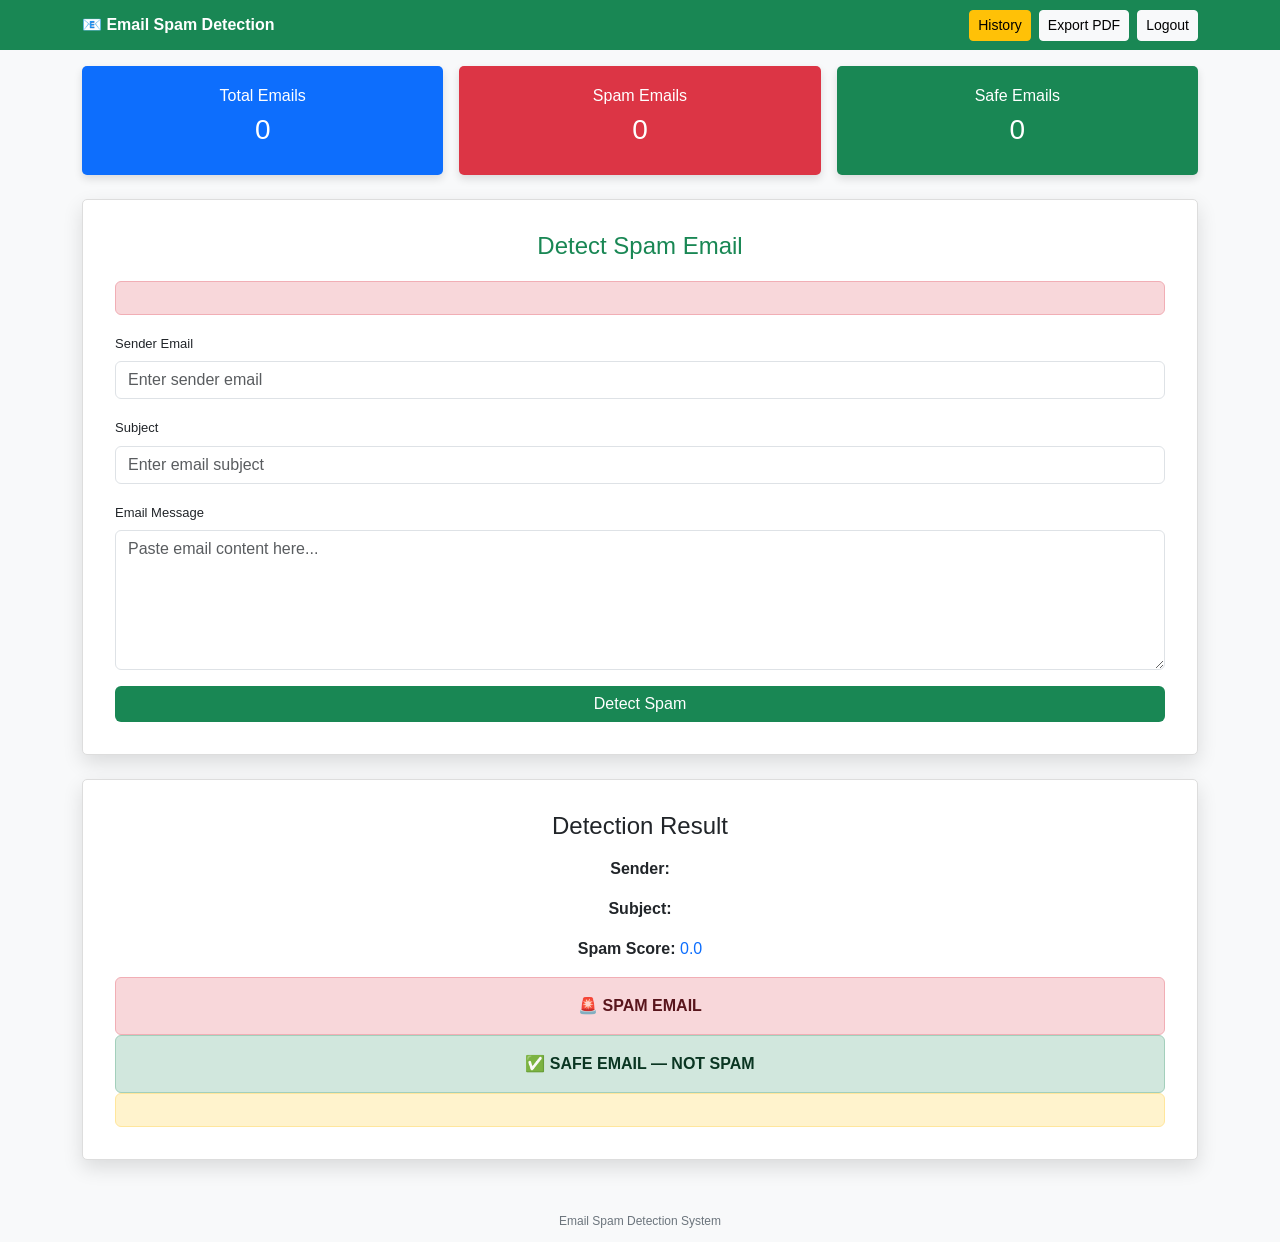
<file: src/main/resources/templates/dashboard.html>
<!DOCTYPE html>
<html lang="en" xmlns:th="http://www.thymeleaf.org">
<head>
    <meta charset="UTF-8">
    <meta name="viewport" content="width=device-width, initial-scale=1.0">
    <title>Email Spam Detection Dashboard</title>

    <link href="https://cdn.jsdelivr.net/npm/bootstrap@5.3.3/dist/css/bootstrap.min.css"
          rel="stylesheet">

    <style>
        body {
            background-color: #f8f9fa;
            font-family: Arial, sans-serif;
        }

        .navbar {
            background-color: #198754;
        }

        .navbar-brand {
            font-weight: bold;
            font-size: 16px;
        }

        .stat-card {
            color: white;
            text-align: center;
            padding: 20px;
            border-radius: 5px;
            box-shadow: 0 4px 8px rgba(0, 0, 0, 0.12);
        }

        .total-card {
            background-color: #0d6efd;
        }

        .spam-card {
            background-color: #dc3545;
        }

        .safe-card {
            background-color: #198754;
        }

        .main-card {
            background: white;
            border: 1px solid #ddd;
            border-radius: 5px;
            padding: 32px;
            margin-top: 24px;
            box-shadow: 0 8px 20px rgba(0, 0, 0, 0.12);
        }

        .section-title {
            color: #198754;
            text-align: center;
            margin-bottom: 20px;
        }

        .form-label {
            font-size: 13px;
        }

        .email-message {
            height: 140px;
            resize: vertical;
        }

        .detect-button {
            background-color: #198754;
            border: none;
            color: white;
        }

        .detect-button:hover {
            background-color: #146c43;
            color: white;
        }

        .result-card {
            text-align: center;
        }

        footer {
            margin-top: 40px;
            padding: 12px;
            text-align: center;
            color: #6c757d;
            font-size: 12px;
        }
    </style>
</head>

<body>

<!-- Navigation Bar -->
<nav class="navbar navbar-dark">
    <div class="container">
        <a class="navbar-brand" th:href="@{/dashboard}">
            📧 Email Spam Detection
        </a>

        <div class="d-flex flex-wrap gap-2">
            <a th:href="@{/history}"
               class="btn btn-warning btn-sm">
                History
            </a>

            <a th:href="@{/export/pdf}"
               class="btn btn-light btn-sm">
                Export PDF
            </a>

            <a th:href="@{/login}"
               class="btn btn-light btn-sm">
                Logout
            </a>
        </div>
    </div>
</nav>

<div class="container mt-3">

    <!-- Dashboard Statistics -->
    <div class="row g-3">

        <div class="col-md-4">
            <div class="stat-card total-card">
                <h6>Total Emails</h6>
                <h3 th:text="${totalEmails != null ? totalEmails : 0}">0</h3>
            </div>
        </div>

        <div class="col-md-4">
            <div class="stat-card spam-card">
                <h6>Spam Emails</h6>
                <h3 th:text="${spamEmails != null ? spamEmails : 0}">0</h3>
            </div>
        </div>

        <div class="col-md-4">
            <div class="stat-card safe-card">
                <h6>Safe Emails</h6>
                <h3 th:text="${safeEmails != null ? safeEmails : 0}">0</h3>
            </div>
        </div>

    </div>

    <!-- Email Detection Form -->
    <div class="main-card">

        <h4 class="section-title">Detect Spam Email</h4>

        <!-- Error Message -->
        <div th:if="${error != null}"
             class="alert alert-danger"
             th:text="${error}">
        </div>

        <form th:action="@{/check}" method="post">

            <div class="mb-3">
                <label for="sender" class="form-label">
                    Sender Email
                </label>

                <input type="email"
                       id="sender"
                       name="sender"
                       class="form-control"
                       placeholder="Enter sender email"
                       th:value="${sender}">
            </div>

            <div class="mb-3">
                <label for="subject" class="form-label">
                    Subject
                </label>

                <input type="text"
                       id="subject"
                       name="subject"
                       class="form-control"
                       placeholder="Enter email subject"
                       th:value="${subject}">
            </div>

            <div class="mb-3">
                <label for="emailContent" class="form-label">
                    Email Message
                </label>

                <textarea id="emailContent"
                          name="emailContent"
                          class="form-control email-message"
                          placeholder="Paste email content here..."
                          required
                          th:text="${emailContent}"></textarea>
            </div>

            <button type="submit"
                    class="btn detect-button w-100">
                Detect Spam
            </button>

        </form>
    </div>

    <!-- Detection Result -->
    <div class="main-card result-card"
         th:if="${result != null}">

        <h4 class="mb-3">Detection Result</h4>

        <p th:if="${sender != null and !sender.isBlank()}">
            <strong>Sender:</strong>
            <span th:text="${sender}"></span>
        </p>

        <p th:if="${subject != null and !subject.isBlank()}">
            <strong>Subject:</strong>
            <span th:text="${subject}"></span>
        </p>

        <p>
            <strong>Spam Score:</strong>
            <span class="text-primary"
                  th:text="${score != null ? score : 0.0}">0.0</span>
        </p>

        <div th:if="${result == 'SPAM'}"
             class="alert alert-danger mb-0">
            🚨 <strong>SPAM EMAIL</strong>
        </div>

        <div th:if="${result == 'NOT SPAM'}"
             class="alert alert-success mb-0">
            ✅ <strong>SAFE EMAIL — NOT SPAM</strong>
        </div>

        <div th:if="${result != 'SPAM' and result != 'NOT SPAM'}"
             class="alert alert-warning mb-0"
             th:text="${result}">
        </div>

    </div>

</div>

<footer>
    Email Spam Detection System
</footer>

</body>
</html>
</file>
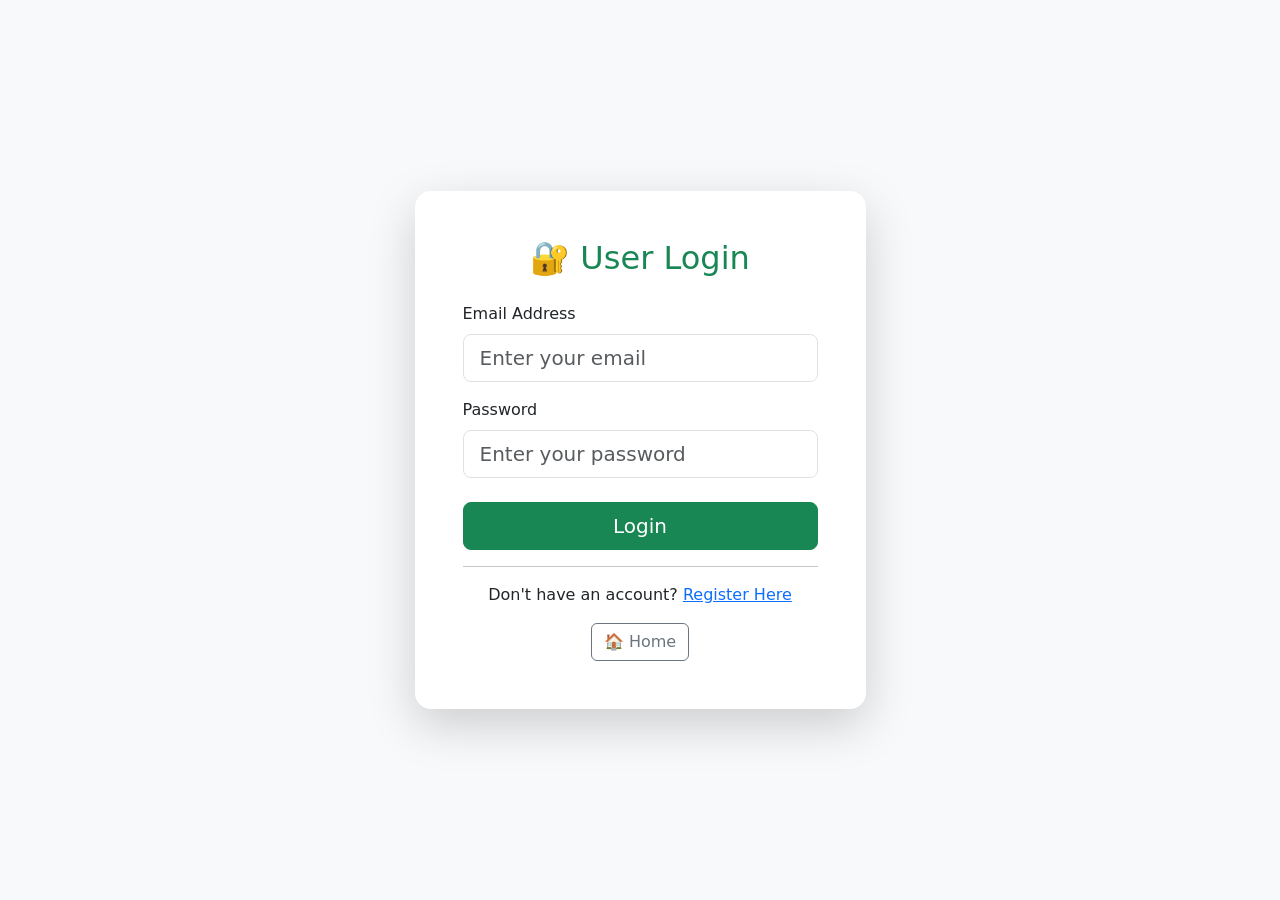
<file: src/main/resources/templates/login.html>
<!DOCTYPE html>
<html xmlns:th="http://www.thymeleaf.org">
<head>

<meta charset="UTF-8">
<meta name="viewport" content="width=device-width, initial-scale=1">

<title>Login</title>

<link href="https://cdn.jsdelivr.net/npm/bootstrap@5.3.3/dist/css/bootstrap.min.css" rel="stylesheet">

<link rel="stylesheet" th:href="@{/css/style.css}">

</head>

<body class="bg-light">

<div class="container">

<div class="row justify-content-center align-items-center vh-100">

<div class="col-md-5">

<div class="card shadow-lg border-0 rounded-4">

<div class="card-body p-5">

<h2 class="text-center text-success mb-4">
🔐 User Login
</h2>

<form action="/login" method="post">

<div class="mb-3">

<label class="form-label">
Email Address
</label>

<input
type="email"
name="email"
class="form-control form-control-lg"
placeholder="Enter your email"
required>

</div>

<div class="mb-4">

<label class="form-label">
Password
</label>

<input
type="password"
name="password"
class="form-control form-control-lg"
placeholder="Enter your password"
required>

</div>

<div class="d-grid">

<button type="submit" class="btn btn-success btn-lg">

Login

</button>

</div>

</form>

<hr>

<div class="text-center">

Don't have an account?

<a href="/register">

Register Here

</a>

</div>

<div class="text-center mt-3">

<a href="/" class="btn btn-outline-secondary">

🏠 Home

</a>

</div>

</div>

</div>

</div>

</div>

</div>

</body>
</html>
</file>
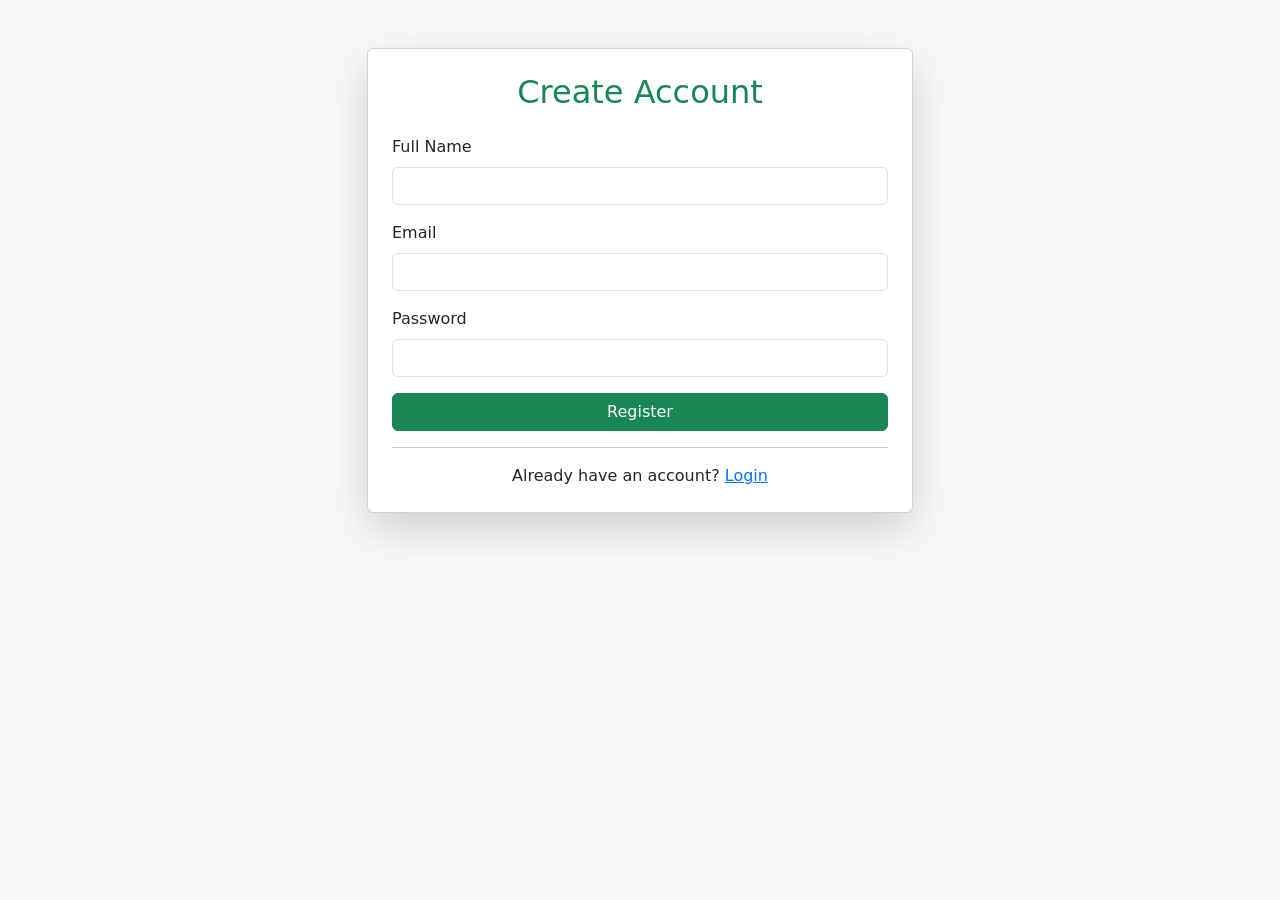
<file: src/main/resources/templates/register.html>
<!DOCTYPE html>
<html xmlns:th="http://www.thymeleaf.org">
<head>

<meta charset="UTF-8">
<meta name="viewport" content="width=device-width, initial-scale=1">

<title>Register</title>

<link href="https://cdn.jsdelivr.net/npm/bootstrap@5.3.3/dist/css/bootstrap.min.css" rel="stylesheet">

<link rel="stylesheet" th:href="@{/css/style.css}">

</head>

<body class="bg-light">

<div class="container mt-5">

<div class="row justify-content-center">

<div class="col-md-6">

<div class="card shadow-lg p-4">

<h2 class="text-center text-success mb-4">
Create Account
</h2>

<form action="/register" method="post">

<div class="mb-3">

<label class="form-label">
Full Name
</label>

<input
type="text"
class="form-control"
name="name"
required>

</div>

<div class="mb-3">

<label class="form-label">
Email
</label>

<input
type="email"
class="form-control"
name="email"
required>

</div>

<div class="mb-3">

<label class="form-label">
Password
</label>

<input
type="password"
class="form-control"
name="password"
required>

</div>

<div class="d-grid">

<button class="btn btn-success">

Register

</button>

</div>

</form>

<hr>

<div class="text-center">

Already have an account?

<a href="/login">

Login

</a>

</div>

</div>

</div>

</div>

</div>

</body>
</html>
</file>
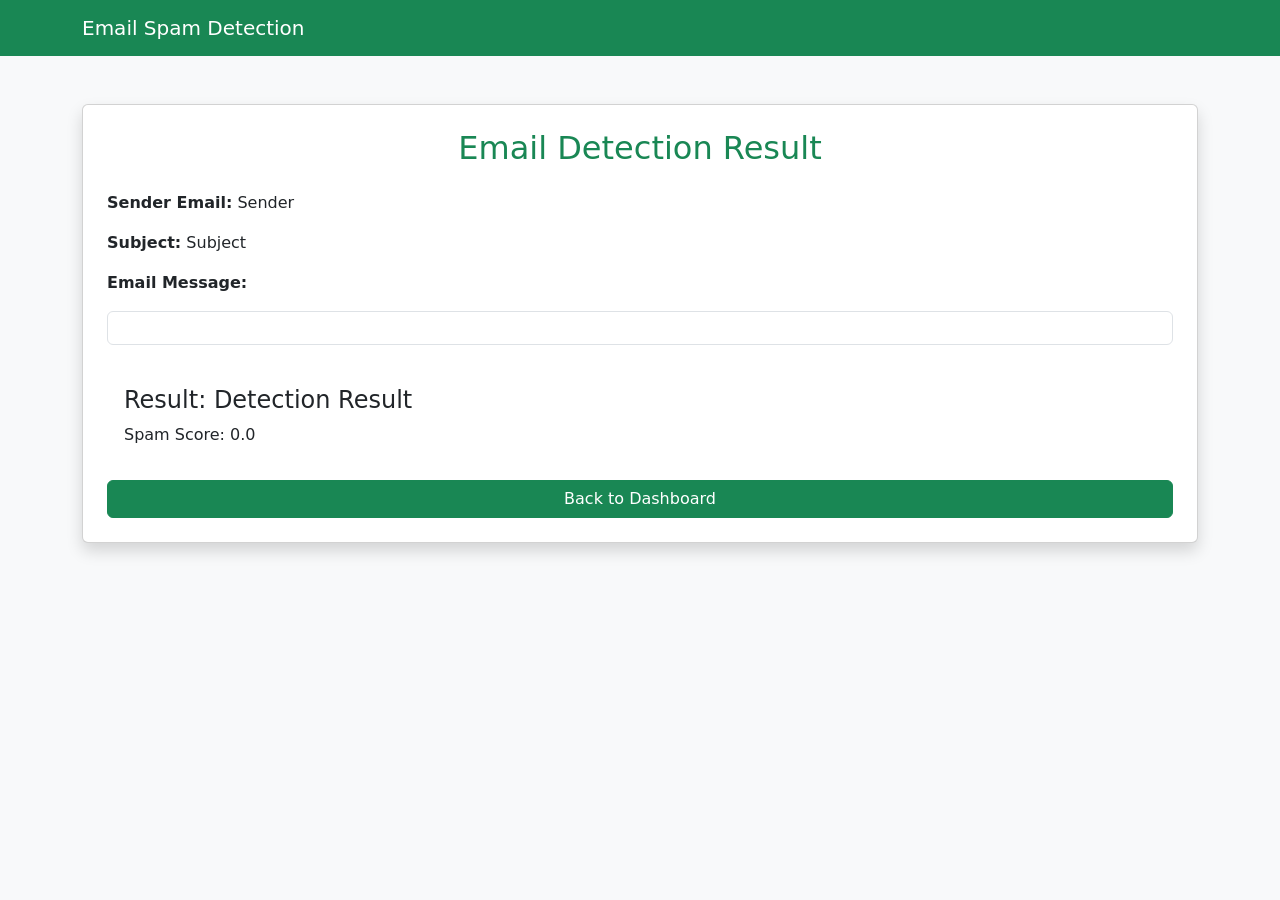
<file: src/main/resources/templates/result.html>
<!DOCTYPE html>
<html lang="en" xmlns:th="http://www.thymeleaf.org">
<head>
    <meta charset="UTF-8">
    <meta name="viewport" content="width=device-width, initial-scale=1.0">
    <title>Spam Detection Result</title>
    <link href="https://cdn.jsdelivr.net/npm/bootstrap@5.3.3/dist/css/bootstrap.min.css"
          rel="stylesheet">
</head>
<body class="bg-light">

<nav class="navbar navbar-dark bg-success">
    <div class="container">
        <a class="navbar-brand" th:href="@{/dashboard}">
            Email Spam Detection
        </a>
    </div>
</nav>

<div class="container mt-5">
    <div class="card shadow p-4">
        <h2 class="text-center text-success mb-4">
            Email Detection Result
        </h2>

        <p>
            <strong>Sender Email:</strong>
            <span th:text="${sender}">Sender</span>
        </p>

        <p>
            <strong>Subject:</strong>
            <span th:text="${subject}">Subject</span>
        </p>

        <p><strong>Email Message:</strong></p>
        <div class="border rounded bg-white p-3 mb-4"
             style="white-space: pre-wrap;"
             th:text="${emailContent}"></div>

        <div class="alert"
             th:classappend="${result == 'Spam' or result == 'SPAM'} ? ' alert-danger' : ' alert-success'">
            <h4>
                Result:
                <span th:text="${result}">Detection Result</span>
            </h4>
            <p class="mb-0">
                Spam Score:
                <span th:text="${score}">0.0</span>
            </p>
        </div>

        <a th:href="@{/dashboard}" class="btn btn-success">
            Back to Dashboard
        </a>
    </div>
</div>

</body>
</html>
</file>
